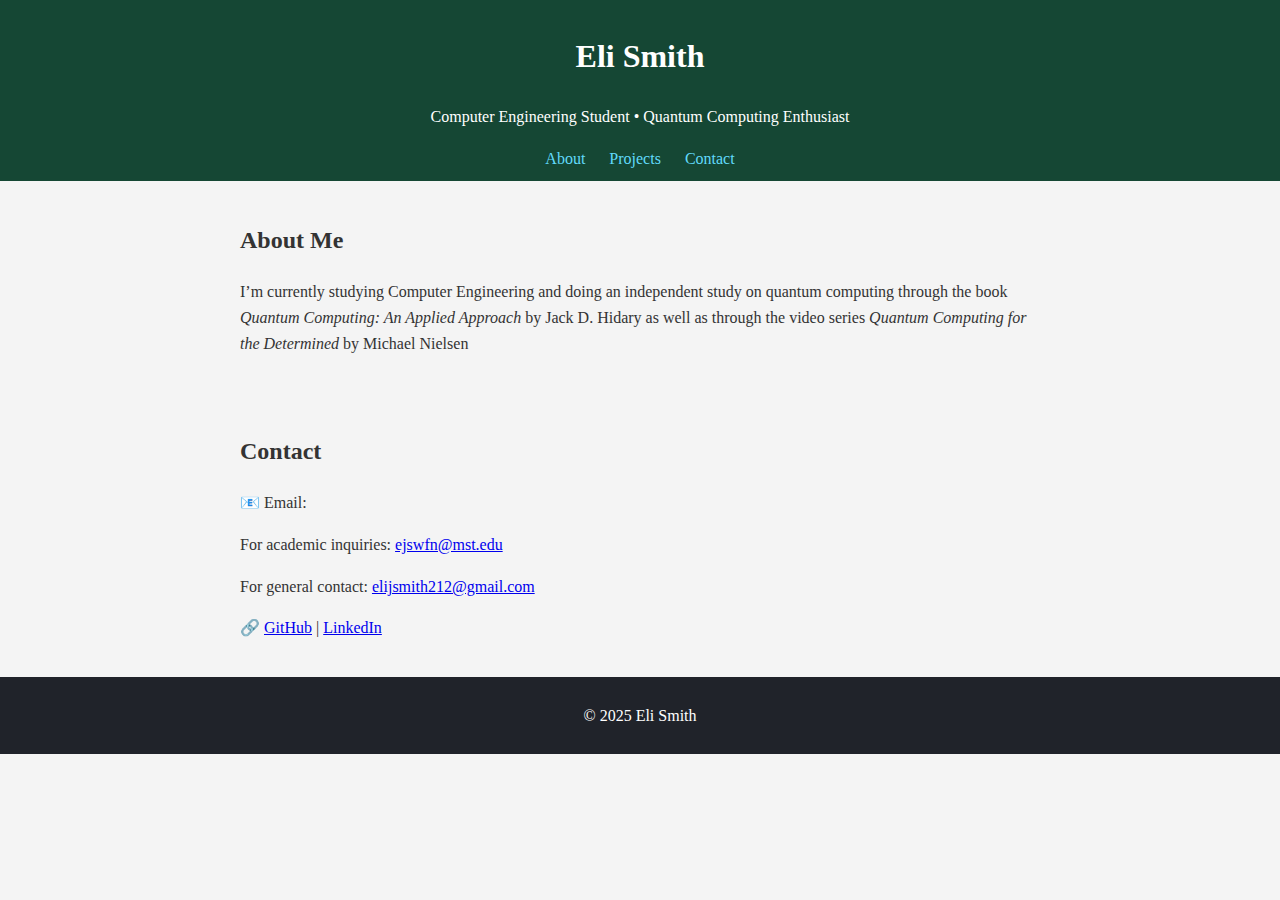
<file: index.html>
<!DOCTYPE html>
<html lang="en">
<head>
  <meta charset="UTF-8">
  <title>Eli Smith | Portfolio</title>
  <link rel="stylesheet" href="style.css">
</head>
<body>
  <header>
    <h1>Eli Smith</h1>
    <p>Computer Engineering Student • Quantum Computing Enthusiast</p>
    <nav>
      <a href="#about">About</a>
      <a href="#projects">Projects</a>
      <a href="#contact">Contact</a>
    </nav>
  </header>

  <section id="about">
    <h2>About Me</h2>
    <p>I’m currently studying Computer Engineering and doing an independent study on quantum computing through the book 
        <i>Quantum Computing: An Applied Approach</i> by Jack D. Hidary as well as through the video series 
        <i>Quantum Computing for the Determined</i> by Michael Nielsen</p>
  </section>
<!--
  <section id="projects">
    <h2>Projects</h2>
    <div class="project">
      <h3>Bell State Visualizer</h3>
      <p>Simulates entangled qubits using Qiskit and visualizes measurement outcomes. Demonstrates fundamental quantum entanglement concepts.</p>
      <a href="https://github.com/yourusername/bell-state-visualizer" target="_blank">View on GitHub</a>
    </div>

    <div class="project">
      <h3>Quantum Grover Search</h3>
      <p>A Qiskit-based implementation of Grover's algorithm solving a toy search problem. Includes visual circuit breakdown.</p>
      <a href="https://github.com/yourusername/grover-search" target="_blank">View on GitHub</a>
    </div>
  </section>
-->
  <section id="contact">
    <h2>Contact</h2>
    <p>📧 Email:
    <p>For academic inquiries: <a href="mailto:ejswfn@mst.edu">ejswfn@mst.edu</a></p>
    <p>For general contact: <a href="mailto:elijsmith212@gmail.com">elijsmith212@gmail.com</a></p>
    <p>🔗 <a href="https://github.com/thealphaewok" target="_blank">GitHub</a> | <a href="https://linkedin.com/in/elismith212/" target="_blank">LinkedIn</a></p>
  </section>

  <footer>
    <p>© 2025 Eli Smith</p>
  </footer>
</body>
</html>
</file>
<file: style.css>
body {
    font-family: 'Times New Roman', Times, serif, sans-serif;
    margin: 0;
    padding: 0;
    line-height: 1.6;
    background-color: #f4f4f4;
    color: #333;
  }
  
  header {
    background: #154734;
    color: #fff;
    padding: 10px;
    text-align: center;
  }
  
  nav a {
    margin: 0 10px;
    color: #61dafb;
    text-decoration: none;
  }
  
  section {
    padding: 20px;
    max-width: 800px;
    margin: auto;
  }
  
  .project {
    background: #fff;
    margin: 15px 0;
    padding: 15px;
    border-left: 5px solid #72BF44;
  }
  
  footer {
    text-align: center;
    padding: 10px;
    background: #20232a;
    color: #fff;
  }
</file>
